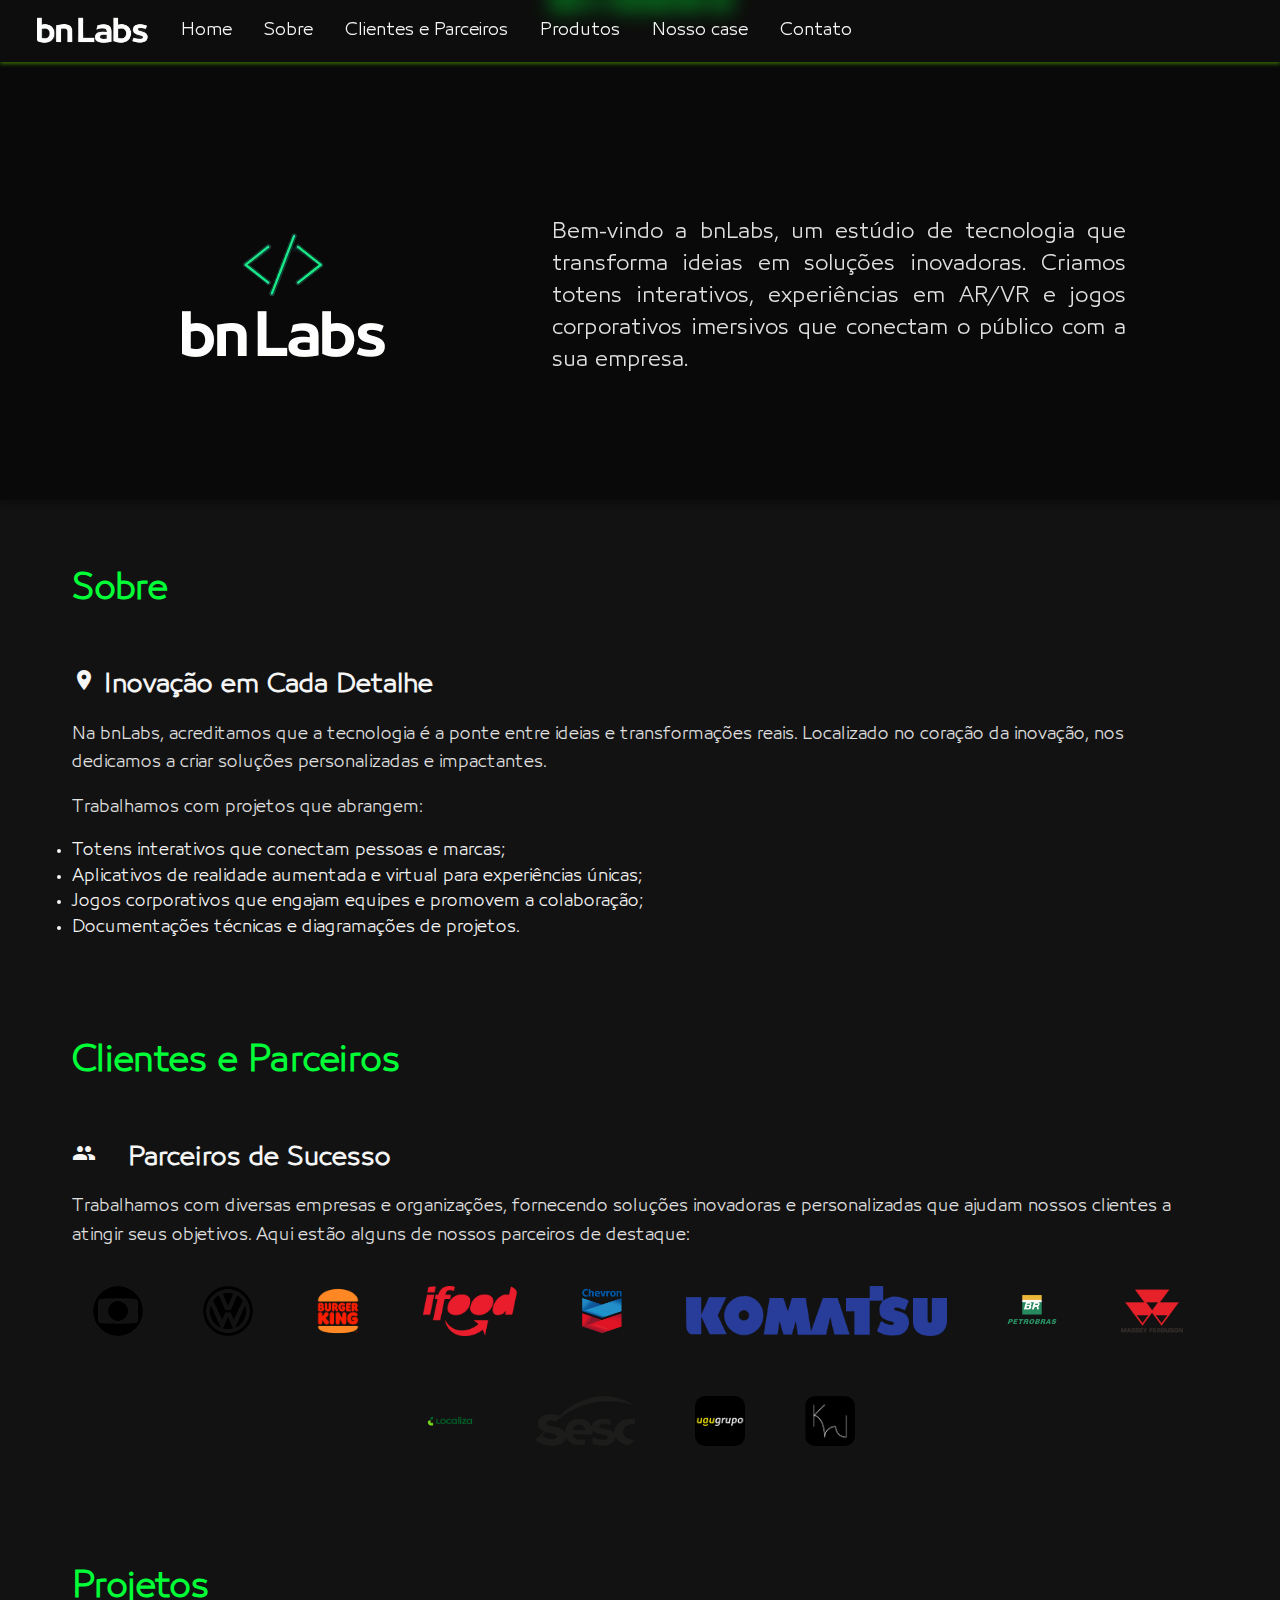
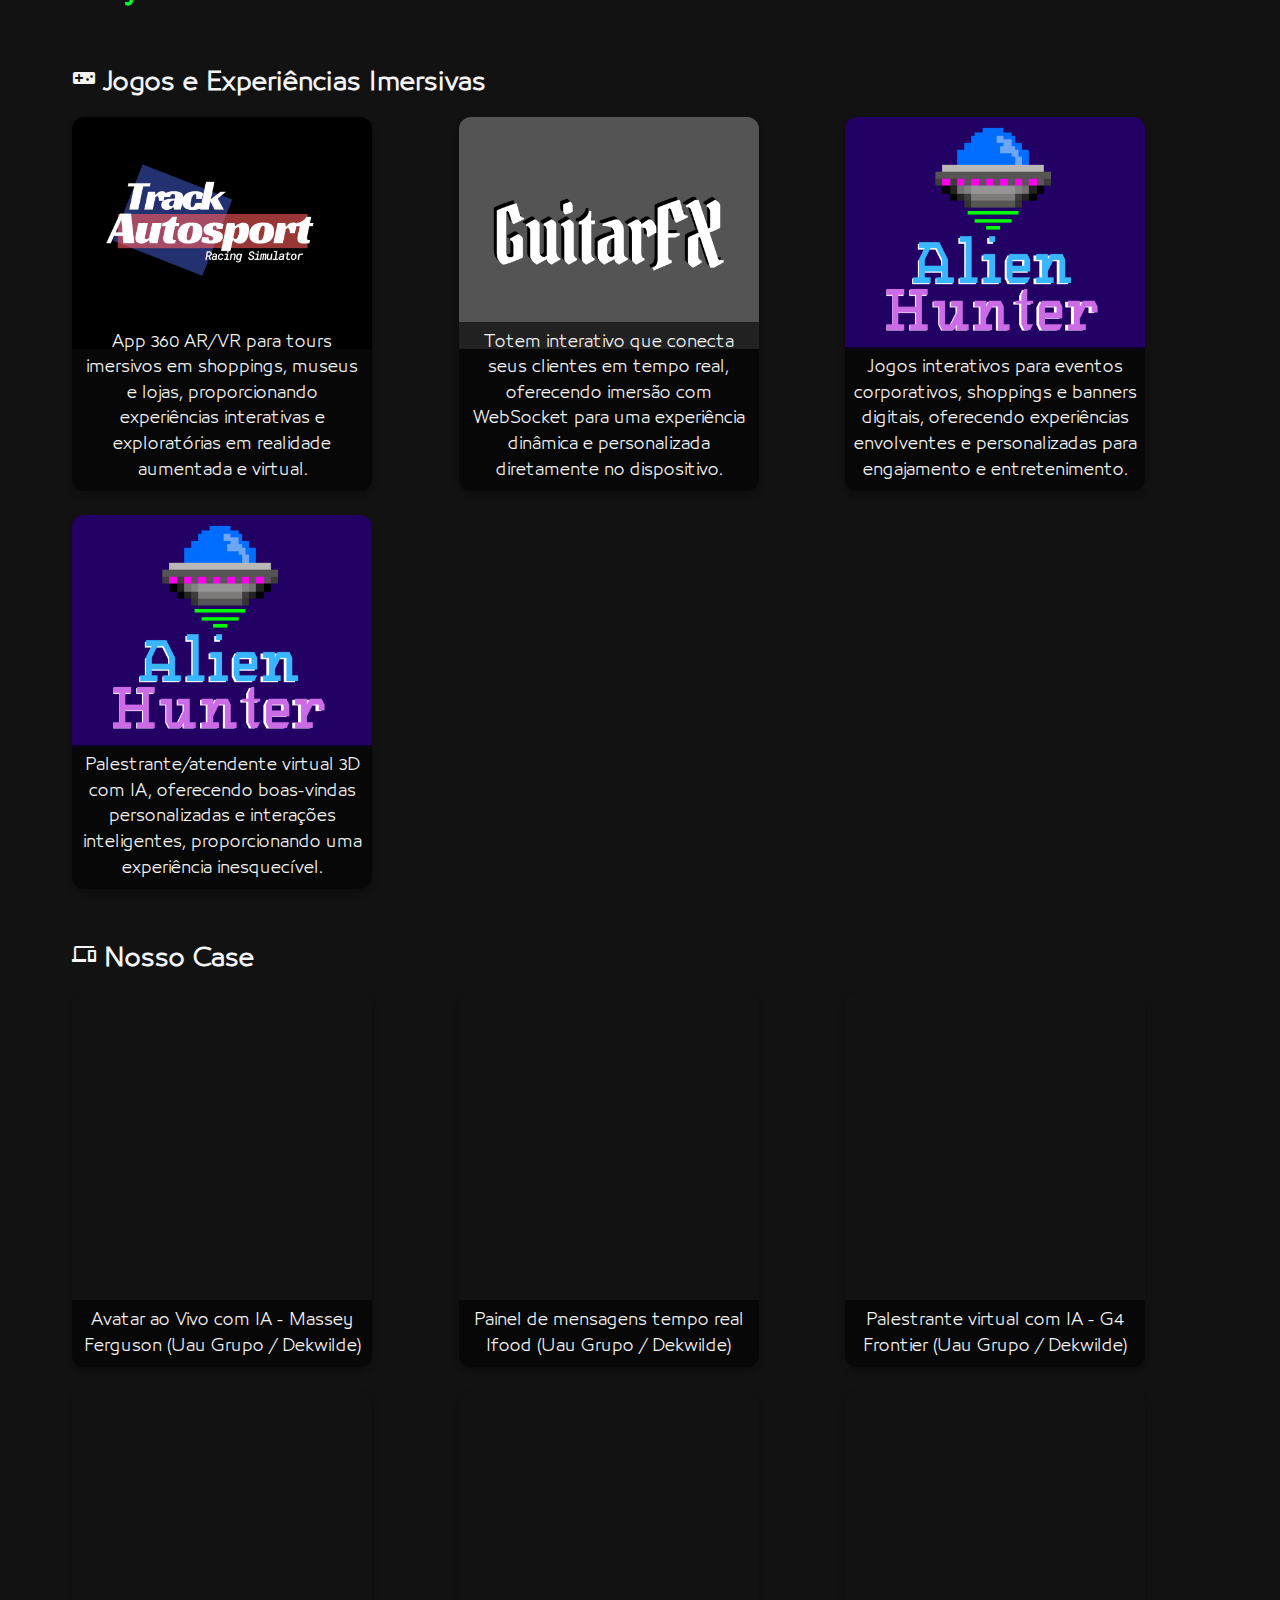
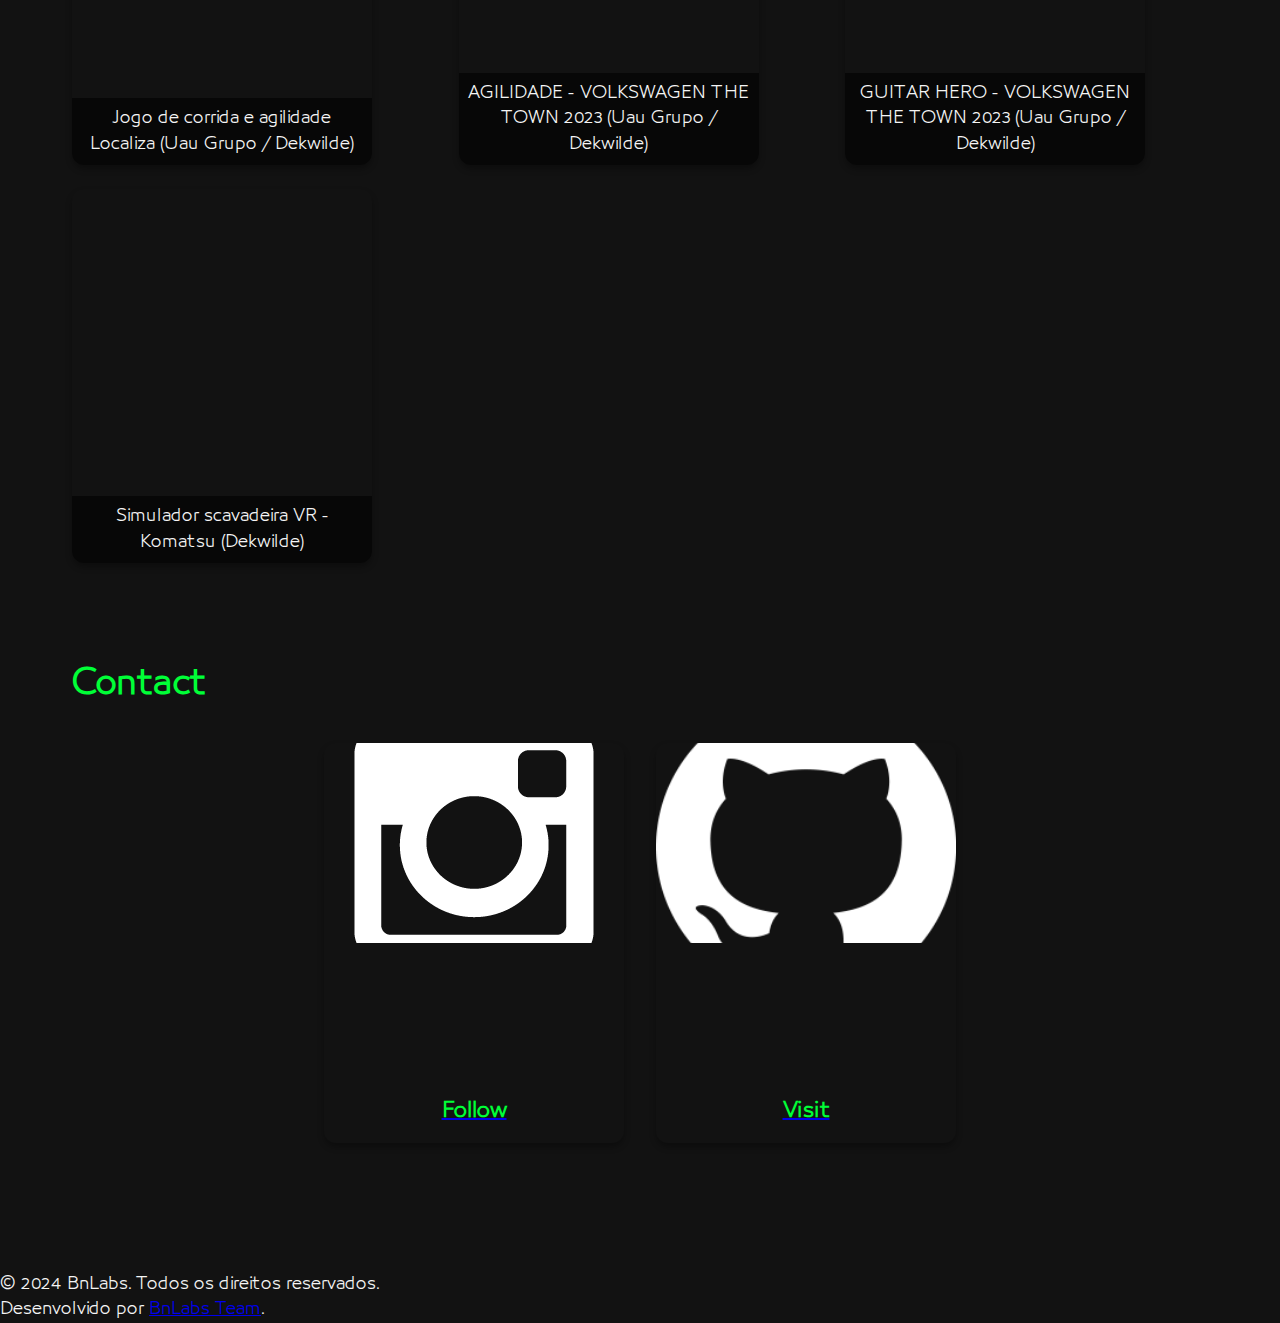
<file: index.html>
<!DOCTYPE html>
<html lang="pt-BR">
  <head>
    <meta charset="utf-8" />
    <meta name="description" content="BnLabs - Inovação e tecnologia em soluções imersivas como totens interativos, realidade aumentada, e jogos corporativos.">
<meta name="keywords" content="Inovação, Tecnologia, AR, VR, Totens, Jogos, Aplicativos">
<meta name="author" content="BnLabs">

    <link rel="icon" type="image/png" href="images/logo2.png">
    <title>Red Target Lab</title>
    <link
      rel="stylesheet"
      type="text/css"
      media="screen"
      href="css/style.css"
    />
    <link rel="preconnect" href="https://fonts.googleapis.com">
    <link rel="preconnect" href="https://fonts.gstatic.com" crossorigin>
    <link href="https://fonts.googleapis.com/css2?family=Open+Sans:ital,wght@0,300..800;1,300..800&display=swap" rel="stylesheet">
    <link href="https://fonts.googleapis.com/icon?family=Material+Icons" rel="stylesheet">

  </head>
  
  <body>
    <div class="info">
      <div class="nav-bar">
        <img src="images/logo2.png" alt="Logo ou Banner">
        <ul>
          <li><a href="#home">Home</a></li>
          <li><a href="#about">Sobre</a></li>
          <li><a href="#clients">Clientes e Parceiros</a></li>
          <li><a href="#projects">Produtos</a></li>
          <li><a href="#case">Nosso case</a></li>
          <li><a href="#contact">Contato</a></li>
        </ul>
      </div>
    </div>
    <div class="bone">
      <header>
        <div id="home" class="socialclub-register-area">
          <div>
            <h1>BnLabs</h1>
            <div class="register">
              <div class="article-cont">
                <div id="article-head">
                  <img src="images/logo.png">
                    <p class="title-inicio">
                      Bem-vindo a bnLabs, um estúdio de tecnologia que transforma ideias em soluções inovadoras. Criamos totens interativos, experiências em AR/VR e jogos corporativos imersivos que conectam o público com a sua empresa. 
                    </p>
                </div>
              </div>
            </div>
          </div>
        </div>
      </header>
      <article>
        <div class="article-body">
          <div class="article-cont">
            <h1 id="about">Sobre</h1>
            <h3 class="synopsis">
              <i class="material-icons">location_on</i> Inovação em Cada Detalhe
            </h3>
            <a>
              <p>
                Na bnLabs, acreditamos que a tecnologia é a ponte entre ideias e transformações reais. Localizado no coração da inovação, nos dedicamos a criar soluções personalizadas e impactantes.
              </p>
              <p>
                Trabalhamos com projetos que abrangem:
              </p>
              <ul>
                <li>Totens interativos que conectam pessoas e marcas;</li>
                <li>Aplicativos de realidade aumentada e virtual para experiências únicas;</li>
                <li>Jogos corporativos que engajam equipes e promovem a colaboração;</li>
                <li>Documentações técnicas e diagramações de projetos.</li>
              </ul>
            </a>
          </div>
        </div>

        <div class="article-body">
          <div class="article-cont">
            <h1 id="clients">Clientes e Parceiros</h1>
            <h3 class="synopsis">
              <i class="material-icons">groups</i> Parceiros de Sucesso
            </h3>
            <a>
              <p>
                Trabalhamos com diversas empresas e organizações, fornecendo soluções inovadoras e personalizadas que ajudam nossos clientes a atingir seus objetivos. Aqui estão alguns de nossos parceiros de destaque:
              </p>
            </a>
            <div class="client-logos">
              <img class="client-logo" src="images/clientes/01.png" >
              <img class="client-logo" src="images/clientes/02.png" >
              <img class="client-logo" src="images/clientes/03.png" >
              <img class="client-logo" src="images/clientes/04.png" >
              <img class="client-logo" src="images/clientes/05.png" >
              <img class="client-logo" src="images/clientes/06.png" >
              <img class="client-logo" src="images/clientes/07.png" >
              <img class="client-logo" src="images/clientes/08.png" >
              <img class="client-logo" src="images/clientes/09.png" >
              <img class="client-logo" src="images/clientes/10.png" >
              <img class="client-logo" src="images/clientes/11.png" >
              <img class="client-logo" src="images/clientes/12.png" >
            </div>
          </div>
        </div>

        <div class="article-body">
          <div class="article-cont">
            <h1 id="projects">Projetos</h1>
            <h3 class="synopsis">
              <i class="material-icons">videogame_asset</i> Jogos e Experiências Imersivas
            </h3>
            <div class="gallery-bar">

              <div class="gallery">
                <a target="_blank" href="pages/guitarFX/index.html">
                  <img
                    src="images/Track Autosport.png"
                    alt="screen03"
                    width="560"
                    height="315"
                  />
                </a>
                <div class="desc">
                  <a>
                    App 360 AR/VR para tours imersivos em shoppings, museus e lojas, proporcionando experiências interativas e exploratórias em realidade aumentada e virtual.
                  </a>
                </div>
              </div>

              <div class="gallery">
                <a
                  href="pages/guitarFX/index.html"
                  class="link"
                >
                  <img
                    src="images/GuitarFX.png"
                    alt="screen02"
                    width="560"
                    height="315"
                  />
                </a>
                <div class="desc">
                  <a>
                  Totem interativo que conecta seus clientes em tempo real, oferecendo imersão com WebSocket para uma experiência dinâmica e personalizada diretamente no dispositivo.
                  </a>
                </div>
              </div>

              <div class="gallery">
                <a
                  href="pages/alienHunter/index.html"
                  class="link"
                >
                  <img
                    src="images/Alien Hunter.png"
                    alt="screen01"
                    width="860"
                    height="615"
                  />
                </a>
                <div class="desc">
                  <a>
                    Jogos interativos para eventos corporativos, shoppings e banners digitais, oferecendo experiências envolventes e personalizadas para engajamento e entretenimento.
                  </a>
                </div>
              </div>

              <div class="gallery">
                <a
                  href="pages/alienHunter/index.html"
                  class="link"
                >
                  <img
                    src="images/Alien Hunter.png"
                    alt="screen01"
                    width="860"
                    height="615"
                  />
                </a>
                <div class="desc">
                  <a>
                    Palestrante/atendente virtual 3D com IA, oferecendo boas-vindas personalizadas e interações inteligentes, proporcionando uma experiência inesquecível.
                  </a>
                </div>
              </div>

            </div>
            <h3 class="synopsis">
              <i id="case" class="material-icons">devices</i> Nosso Case
            </h3>
            <div class="gallery-bar">
              <div class="gallery">
                <a
                  href="https://yeahfood.herokuapp.com"
                  class="link"
                >
                <iframe width="300" height="300" src="https://www.youtube.com/embed/PnYvOnzsjPA?si=USAgqnXCAQyD5TSN" title="YouTube video player" frameborder="0" allow="accelerometer; autoplay; clipboard-write; encrypted-media; gyroscope; picture-in-picture; web-share" referrerpolicy="strict-origin-when-cross-origin" allowfullscreen></iframe>
                </a>
                <div class="desc">
                  <a>
                    Avatar ao Vivo com IA - Massey Ferguson (Uau Grupo / Dekwilde)
                  </a>
                </div>
              </div>
              <div class="gallery">
                <a href="pages/pikSix/index.html" class="link">
                  <iframe width="300" height="300" src="https://www.youtube.com/embed/aA1v2d5odes?si=Ad9IIu-uYQ5KUVX1" title="YouTube video player" frameborder="0" allow="accelerometer; autoplay; clipboard-write; encrypted-media; gyroscope; picture-in-picture; web-share" referrerpolicy="strict-origin-when-cross-origin" allowfullscreen></iframe>
                </a>
                <div class="desc">
                  <a>
                    Painel de mensagens tempo real Ifood (Uau Grupo / Dekwilde)
                  </a>
                </div>
              </div>
              <div class="gallery">
                <a
                  href="https://github.com/Brenin1991/getConn"
                  class="link"
                >
                <iframe width="300" height="300" src="https://www.youtube.com/embed/K0nLaN8YfvA?si=_Vqenxc96tUw8heF" title="YouTube video player" frameborder="0" allow="accelerometer; autoplay; clipboard-write; encrypted-media; gyroscope; picture-in-picture; web-share" referrerpolicy="strict-origin-when-cross-origin" allowfullscreen></iframe>
                </a>
                <div class="desc">
                  <a>
                    Palestrante virtual com IA - G4 Frontier (Uau Grupo / Dekwilde)
                  </a>
                </div>
              </div>

              <div class="gallery">
                <a
                  href="https://github.com/Brenin1991/getConn"
                  class="link"
                >
                <iframe width="300" height="300" src="https://www.youtube.com/embed/e83bXD8lKx0?si=DEiMA-9OIyN8-_Dx" title="YouTube video player" frameborder="0" allow="accelerometer; autoplay; clipboard-write; encrypted-media; gyroscope; picture-in-picture; web-share" referrerpolicy="strict-origin-when-cross-origin" allowfullscreen></iframe>
                </a>
                <div class="desc">
                  <a>
                    Jogo de corrida e agilidade Localiza (Uau Grupo / Dekwilde)
                  </a>
                </div>
              </div>
              <div class="gallery">
                <a
                  href="https://github.com/Brenin1991/getConn"
                  class="link"
                >
                <iframe width="300" height="300" src="https://www.youtube.com/embed/aMl3wtSCovo?si=D217myJa_edchheo" title="YouTube video player" frameborder="0" allow="accelerometer; autoplay; clipboard-write; encrypted-media; gyroscope; picture-in-picture; web-share" referrerpolicy="strict-origin-when-cross-origin" allowfullscreen></iframe>
                </a>
                <div class="desc">
                  <a>
                    AGILIDADE - VOLKSWAGEN THE TOWN 2023 (Uau Grupo / Dekwilde)
                  </a>
                </div>
              </div>
              <div class="gallery">
                <a
                  href="https://github.com/Brenin1991/getConn"
                  class="link"
                >
                <iframe width="300" height="300" src="https://www.youtube.com/embed/dr1f79EN3Rk?si=hHvXXBXoPBNWw_mm" title="YouTube video player" frameborder="0" allow="accelerometer; autoplay; clipboard-write; encrypted-media; gyroscope; picture-in-picture; web-share" referrerpolicy="strict-origin-when-cross-origin" allowfullscreen></iframe>
                </a>
                <div class="desc">
                  <a>
                    GUITAR HERO - VOLKSWAGEN THE TOWN 2023 (Uau Grupo / Dekwilde)
                  </a>
                </div>
              </div>

              <div class="gallery">
                <a
                  href="https://github.com/Brenin1991/getConn"
                  class="link"
                >
                <iframe width="300" height="300" src="https://www.youtube.com/embed/dr1f79EN3Rk?si=hHvXXBXoPBNWw_mm" title="YouTube video player" frameborder="0" allow="accelerometer; autoplay; clipboard-write; encrypted-media; gyroscope; picture-in-picture; web-share" referrerpolicy="strict-origin-when-cross-origin" allowfullscreen></iframe>
                </a>
                <div class="desc">
                  <a>
                    Simulador scavadeira VR - Komatsu (Dekwilde)
                  </a>
                </div>
              </div>

            </div>
          </div>
        </div>
        <div class="article-body">
          <div class="article-cont">
            <h1 id="contact">Contact</h1>
            <div class="card-bar">
              <div class="card">
                <div class="social-card">
                  <img src="images/instagram.png" class="social-img" />
                </div>
                <a
                  href="https://www.instagram.com/hardrock.studio/"
                  target="_blanck"
                  class="link"
                >
                  <div class="buy">
                    <h4>Follow</h4>
                  </div>
                </a>
              </div>
              <div class="card">
                <div class="social-card">
                  <img src="images/github.jpg" class="social-img" />
                </div>
                <a
                  href="https://github.com/Brenin1991"
                  target="_blanck"
                  class="link"
                >
                  <div class="buy">
                    <h4>Visit</h4>
                  </div>
                </a>
              </div>
            </div>
          </div>
        </div>
        <div class="article-cont">
          <div class="foot">
            <h2 id="ano2"></h2>
          </div>
        </div>
      </article>
    </div>
    <footer>
      <p>&copy; 2024 BnLabs. Todos os direitos reservados.</p>
      <p>Desenvolvido por <a href="https://github.com/Brenin1991" target="_blank">BnLabs Team</a>.</p>
    </footer>
    
    <script type="text/javascript" src="script.js"></script>
  </body>
</html>
</file>
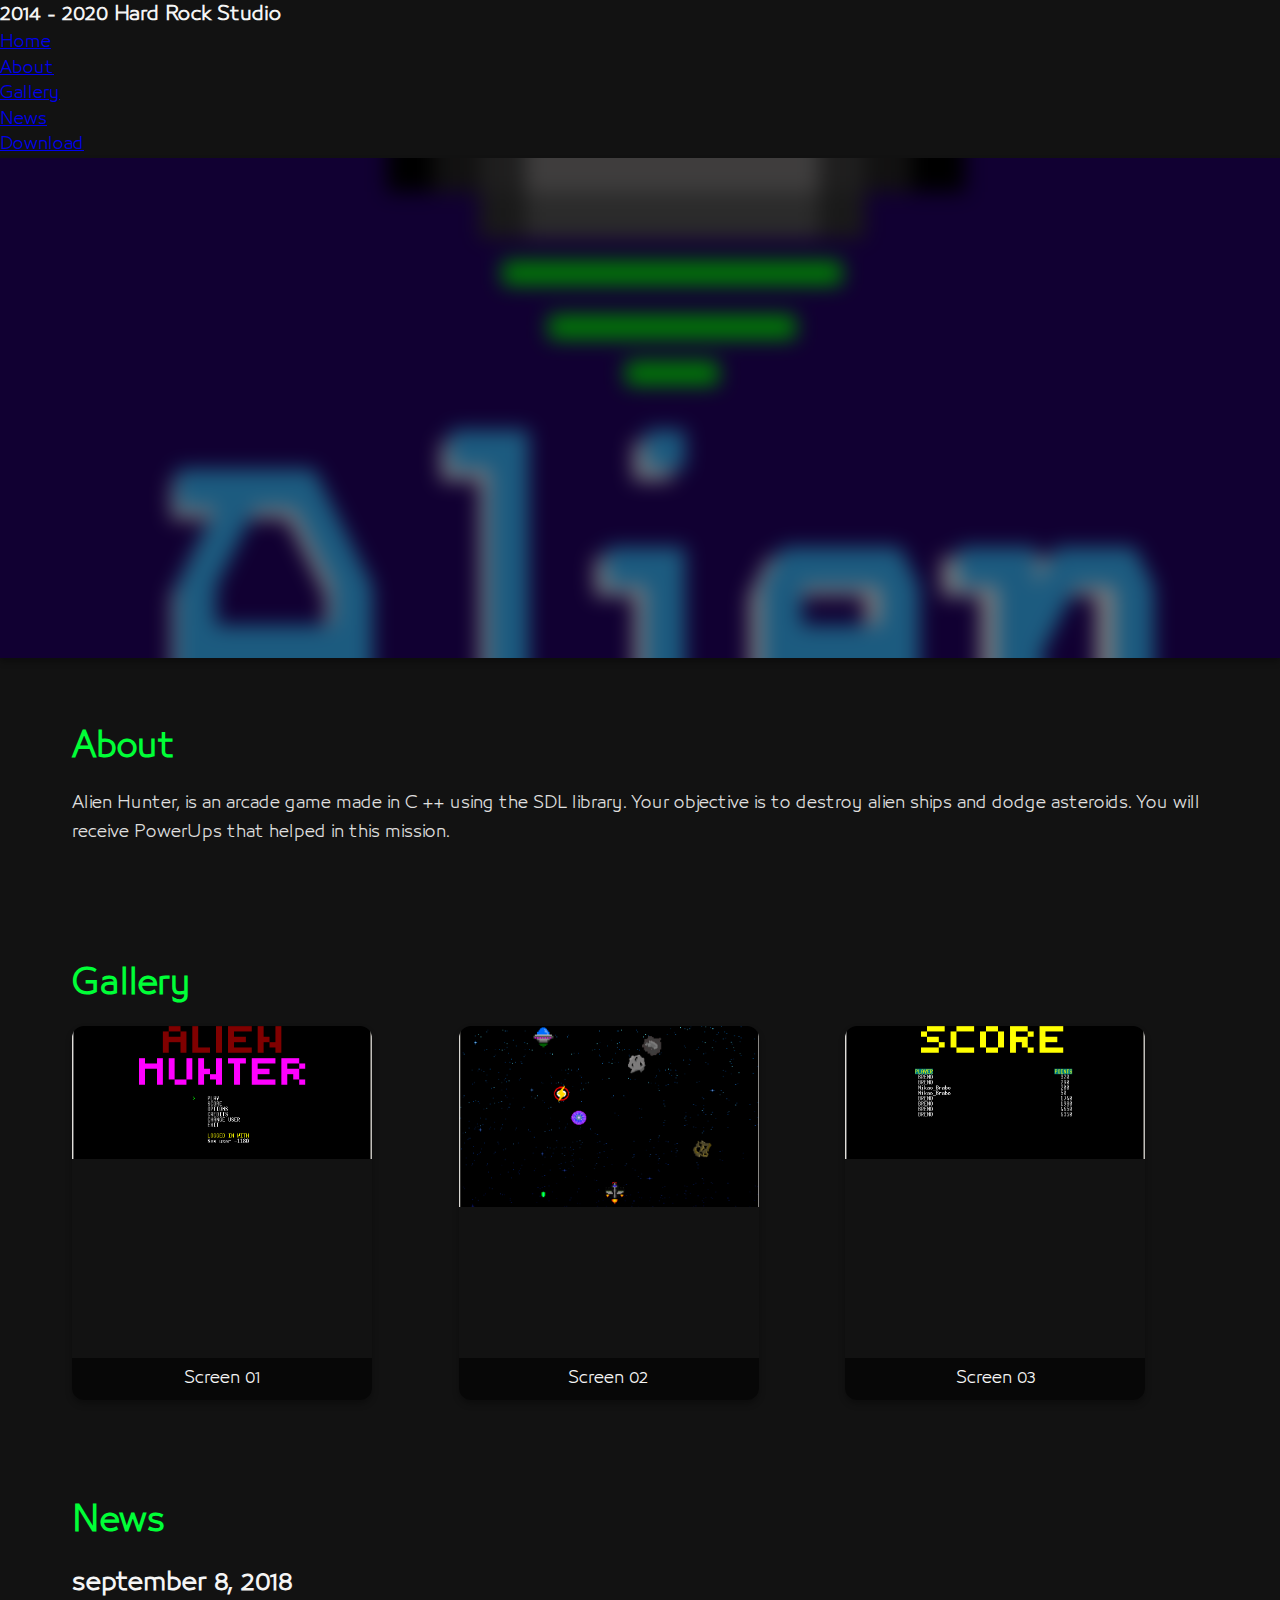
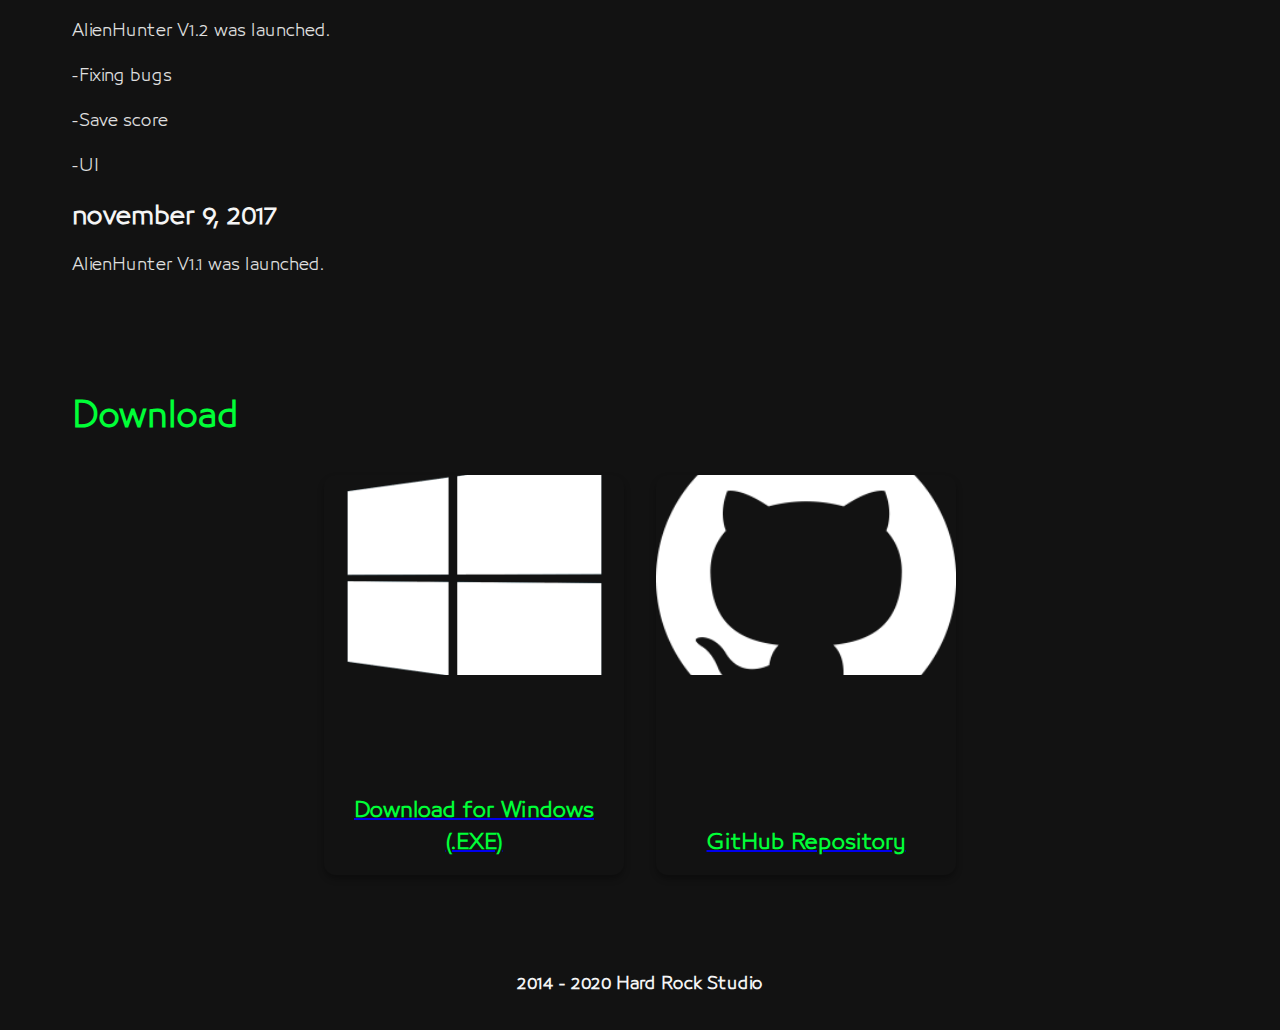
<file: pages/alienHunter/index.html>
<!DOCTYPE html>
<html>
  <head>
    <meta charset="utf-8" />
    <link rel="icon" type="image/png" href="../../images/logo.png">
    <title>Alien Hunter</title>
    <link
      rel="stylesheet"
      type="text/css"
      media="screen"
      href="../../css/style.css"
    />
    <link
      href="https://fonts.googleapis.com/css?family=Teko"
      rel="stylesheet"
    />

  </head>
  <body background="">
    <div class="info">
      <h3>2014 - 2020 Hard Rock Studio</h3>
    </div>
    <div class="bone">
      <header>
        

        <div div="nav-bar">
          <ul>
            <li><a href="../../index.html">Home</a></li>
            <li><a href="#about">About</a></li>
            <li><a href="#gallery">Gallery</a></li>
            <li><a href="#news">News</a></li>
            <li><a href="#download">Download</a></li>
          </ul>
        </div>
        <div class="socialclub-register-area">
          <div>
            <h2 id="about">Alien Hunter (2017)</h2>
            <div class="register">
              <div class="article-cont">
                <a>
                  
                     
                  
                  <p>
                    The aliens are invading Earth. What will you do? Destroy the alien invasion.

                  </p>
                </a>
              </div>
            </div>
          </div>
          <img class="main_banner" src="../../images/Alien Hunter.png">
          
        </div>
      </header>
      <article>
        <div class="article-body">
          <div class="article-cont">
            <h1 id="about">About</h1>
            <a>
              <p>Alien Hunter, is an arcade game made in C ++ using the SDL library. Your objective is to destroy alien ships and dodge asteroids. You will receive PowerUps that helped in this mission.</p>
            </a>
          </div>
        </div>
        <div class="article-body">
          <div class="article-cont">
            <h1 id="gallery">Gallery</h1>
            <div class="gallery-bar">
              <div class="gallery">
                <a target="_blank" href="images/screen1.png">
                  <img
                    src="images/screen1.png"
                    alt="screen01"
                    width="860"
                    height="615"
                  />
                </a>
                <div class="desc">
                  <a>Screen 01</a>
                </div>
              </div>
              <div class="gallery">
                <a target="_blank" href="images/screen3.png">
                  <img
                    src="images/screen3.png"
                    alt="screen04"
                    width="560"
                    height="315"
                  />
                </a>
                <div class="desc">
                  <a>Screen 02</a>
                </div>
              </div>
              <div class="gallery">
                <a target="_blank" href="images/screen2.png">
                  <img
                    src="images/screen2.png"
                    alt="screen02"
                    width="560"
                    height="315"
                  />
                </a>
                <div class="desc">
                  <a>Screen 03</a>
                </div>
              </div>
            </div>
          </div>
        </div>

        <div class="article-body">
          <div class="article-cont">
            <h1 id="news">News</h1>
            <h3>september 8, 2018</h3>
            <a>
              <p>AlienHunter V1.2 was launched.</p>
              <p>-Fixing bugs</p>
              <p>-Save score</p>
              <p>-UI</p>
            </a>
            <h3>november 9, 2017</h3>
            <a>
              <p>AlienHunter V1.1 was launched.</p>
            </a>
          </div>
        </div>
        <div class="article-body">
          <div class="article-cont">
            <h1 id="download">Download</h1>
            <div class="card-bar">
              <div class="card">
                <div class="social-card">
                  <img src="../../images/Windows.png" class="social-img" />
                </div>
                <a
                  href="https://www.mediafire.com/file/fnw3cuywv7ftua0/AlienHunter.ziap/file"
                  target="_blanck"
                  class="link"
                >
                  <div class="buy">
                    <h4>Download for Windows (.EXE)</h4>
                  </div>
                </a>
              </div>

              <div class="card">
                <div class="social-card">
                  <img src="../../images/github.jpg" class="social-img" />
                </div>
                <a
                  href="https://github.com/Brenin1991/alienHunter"
                  target="_blanck"
                  class="link"
                >
                  <div class="buy">
                    <h4>GitHub Repository</h4>
                  </div>
                </a>
              </div>
            </div>
          </div>
        </div>
        <div class="article-cont">
          <div class="foot">
            <h4>2014 - 2020 Hard Rock Studio</h4>
          </div>
        </div>
      </article>

      <footer></footer>
    </div>
  </body>
</html>
</file>
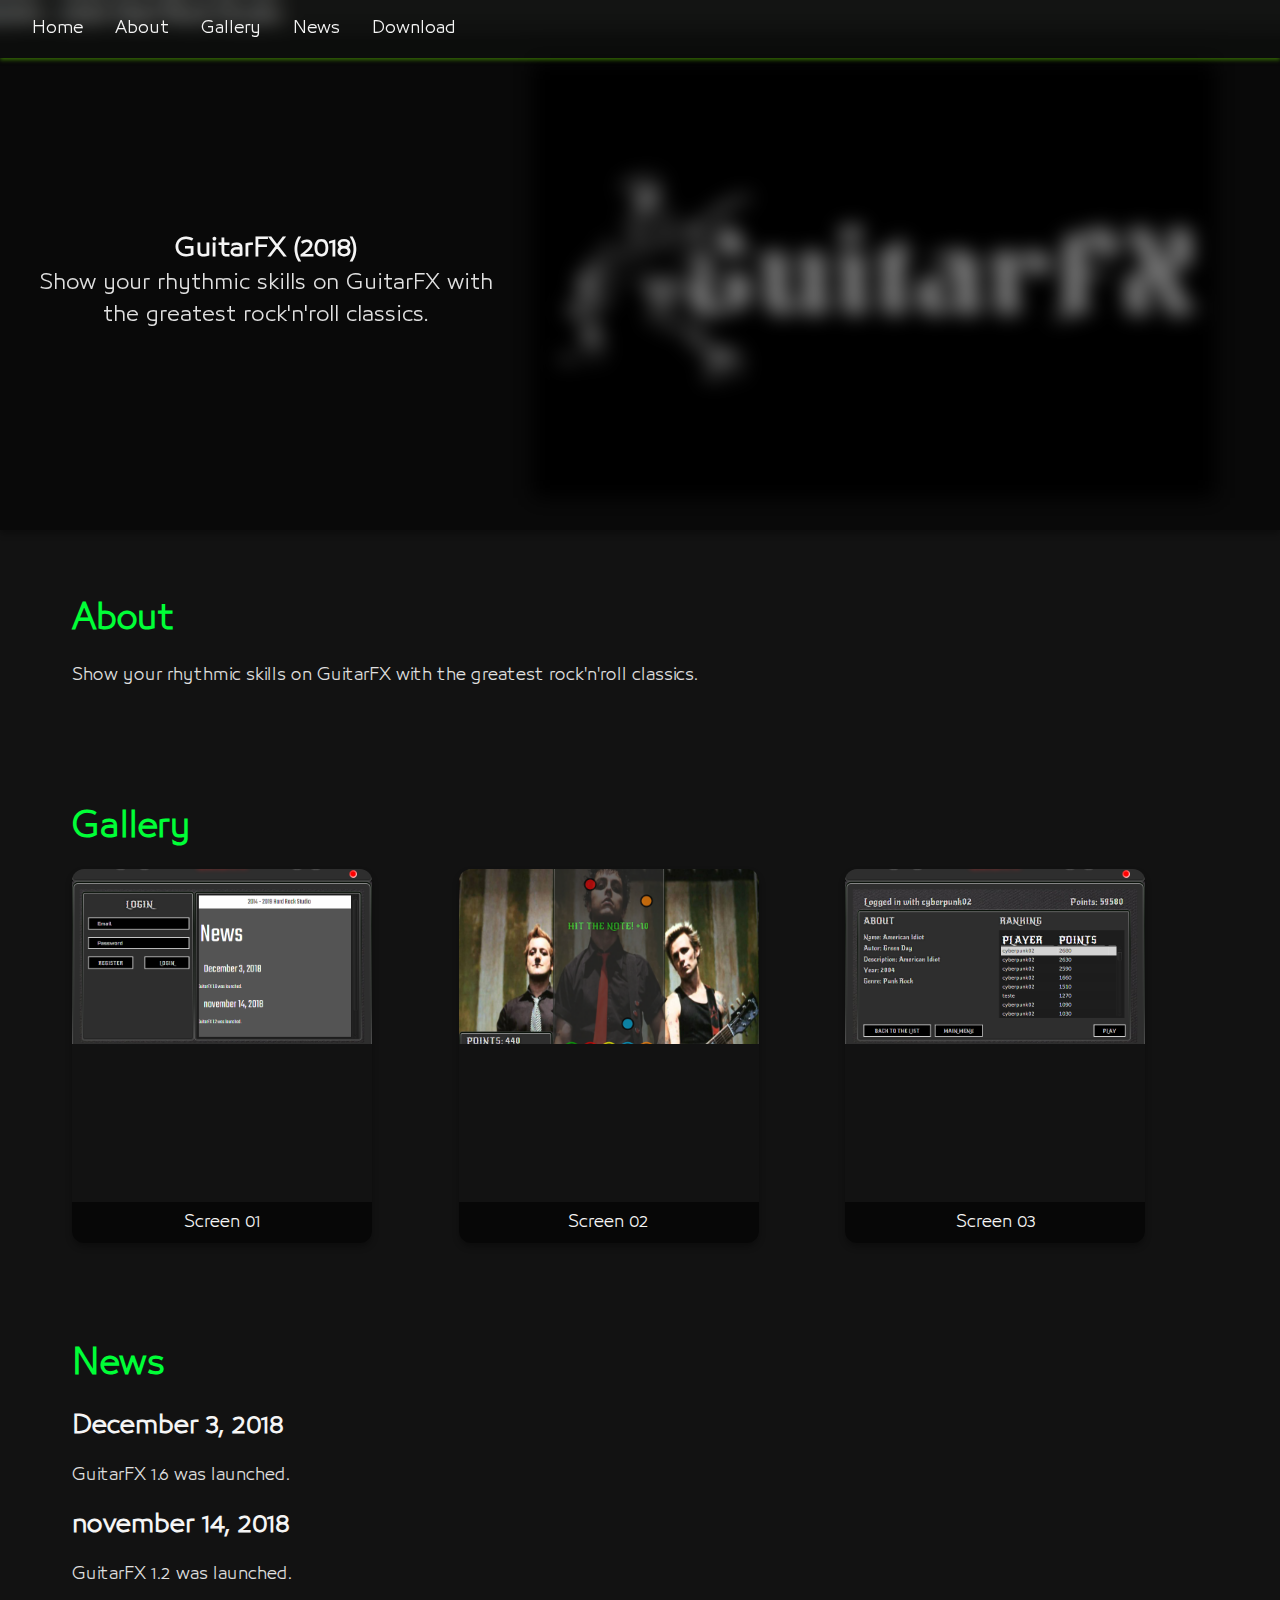
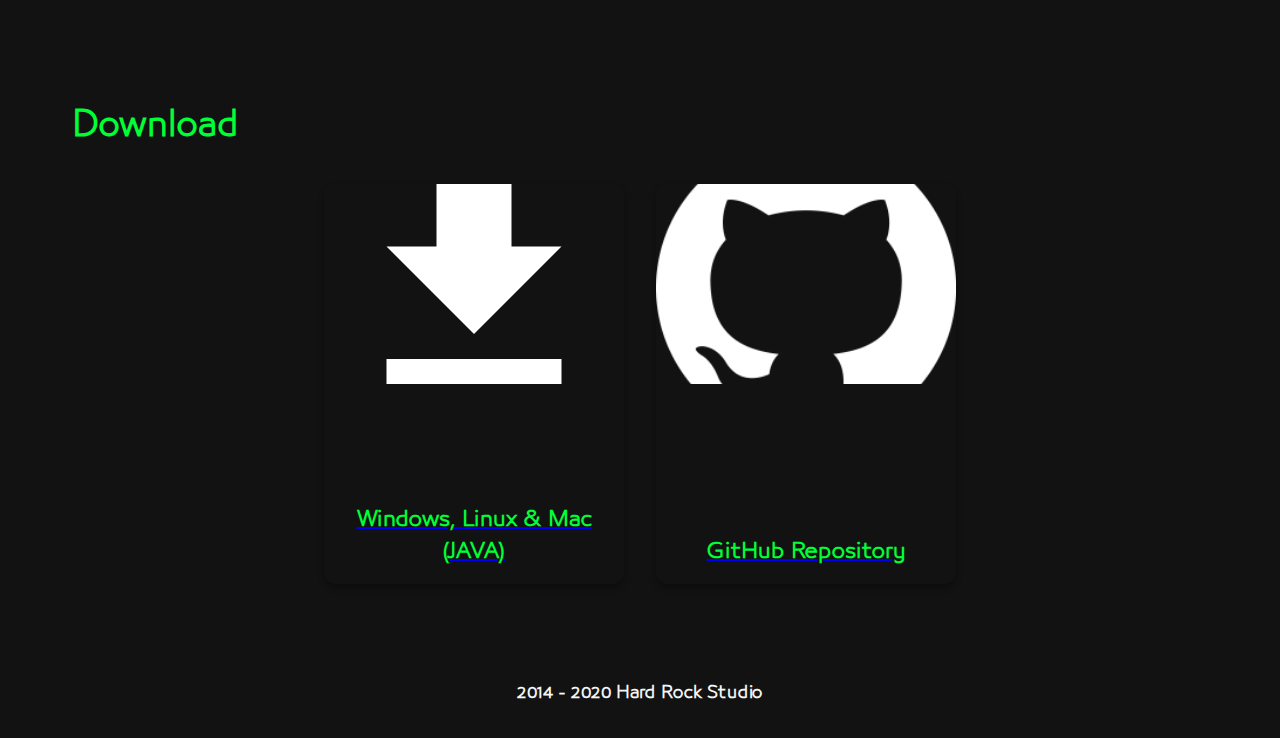
<file: pages/guitarFX/index.html>
<!DOCTYPE html>
<html>
  <head>
    <meta charset="utf-8" />
    <link rel="icon" type="image/png" href="../../images/logo.png">
    <title>GuitarFX</title>
    <link
      rel="stylesheet"
      type="text/css"
      media="screen"
      href="../../css/style.css"
    />
    <link
      href="https://fonts.googleapis.com/css?family=Teko"
      rel="stylesheet"
    />
  </head>
  <body>
    <div class="info">
        <h3>2014 - 2020 Hard Rock Studio</h3>
    </div>
    <div class="bone">
      <header>
        

        <div class="nav-bar">
          <ul>
            <li><a href="../../index.html">Home</a></li>
            <li><a href="#about">About</a></li>
            <li><a href="#gallery">Gallery</a></li>
            <li><a href="#news">News</a></li>
            <li><a href="#download">Download</a></li>
          </ul>
        </div>
        <div class="socialclub-register-area">
          <div>
            <h2 id="about">GuitarFX (2018)</h2>
            <div class="register">
              <div class="article-cont">
                <a>
                  <p>Show your rhythmic skills on GuitarFX with the greatest
                rock'n'roll classics.</p>
                </a>
              </div>
            </div>
          </div>
          <img class="socialclub-register-area" src="../../images/guitarfx_banner.png"/>
          
        </div>
      </header>
      <article>
      	<div class="article-body">
          <div class="article-cont">
            <h1 id="about">About</h1>
            <a>
              <p>Show your rhythmic skills on GuitarFX with the greatest
                rock'n'roll classics.</p>
            </a>
          </div>
        </div>
        <div class="article-body">
          <div class="article-cont">
            <h1 id="gallery">Gallery</h1>
            <div class="gallery-bar">
              <div class="gallery">
                <a target="_blank" href="images/screen1.png">
                  <img
                    src="images/screen1.png"
                    alt="screen01"
                    width="860"
                    height="615"
                  />
                </a>
                <div class="desc">
                  <a>Screen 01</a>
                </div>
              </div>
              <div class="gallery">
                <a target="_blank" href="images/screen3.png">
                  <img
                    src="images/screen3.png"
                    alt="screen04"
                    width="560"
                    height="315"
                  />
                </a>
                <div class="desc">
                  <a>Screen 02</a>
                </div>
              </div>
              <div class="gallery">
                <a target="_blank" href="images/screen2.png">
                  <img
                    src="images/screen2.png"
                    alt="screen02"
                    width="560"
                    height="315"
                  />
                </a>
                <div class="desc">
                  <a>Screen 03</a>
                </div>
              </div>
            </div>
          </div>
        </div>

        <div class="article-body">
          <div class="article-cont">
            <h1 id="news">News</h1>
            <h3>December 3, 2018</h3>
            <a>
              <p>GuitarFX 1.6 was launched.</p>
            </a>
            <h3>november 14, 2018</h3>
            <a>
              <p>GuitarFX 1.2 was launched.</p>
            </a>
          </div>
        </div>

        <div class="article-body">
          <div class="article-cont">
            <h1 id="download">Download</h1>
            <div class="card-bar">
              <div class="card">
                <div class="social-card">
                  <img src="../../images/download.svg" class="social-img" />
                </div>
                <a
                  href="https://drive.google.com/file/d/1spgxEjJIFlXpHykCOxBO51a2b6Bm2_R3/view"
                  target="_blanck"
                  class="link"
                >
                  <div class="buy">
                    <h4>Windows, Linux & Mac (JAVA)</h4>
                  </div>
                </a>
              </div>

              <div class="card">
                <div class="social-card">
                  <img src="../../images/github.jpg" class="social-img" />
                </div>
                <a
                  href="https://github.com/Brenin1991/guitarFX"
                  target="_blanck"
                  class="link"
                >
                  <div class="buy">
                    <h4>GitHub Repository</h4>
                  </div>
                </a>
              </div>
            </div>
          </div>
        </div>

        <div class="article-cont">
          <div class="foot">
            <h4>2014 - 2020 Hard Rock Studio</h4>
          </div>
        </div>
      </article>

      <footer></footer>
    </div>
  </body>
</html>
</file>
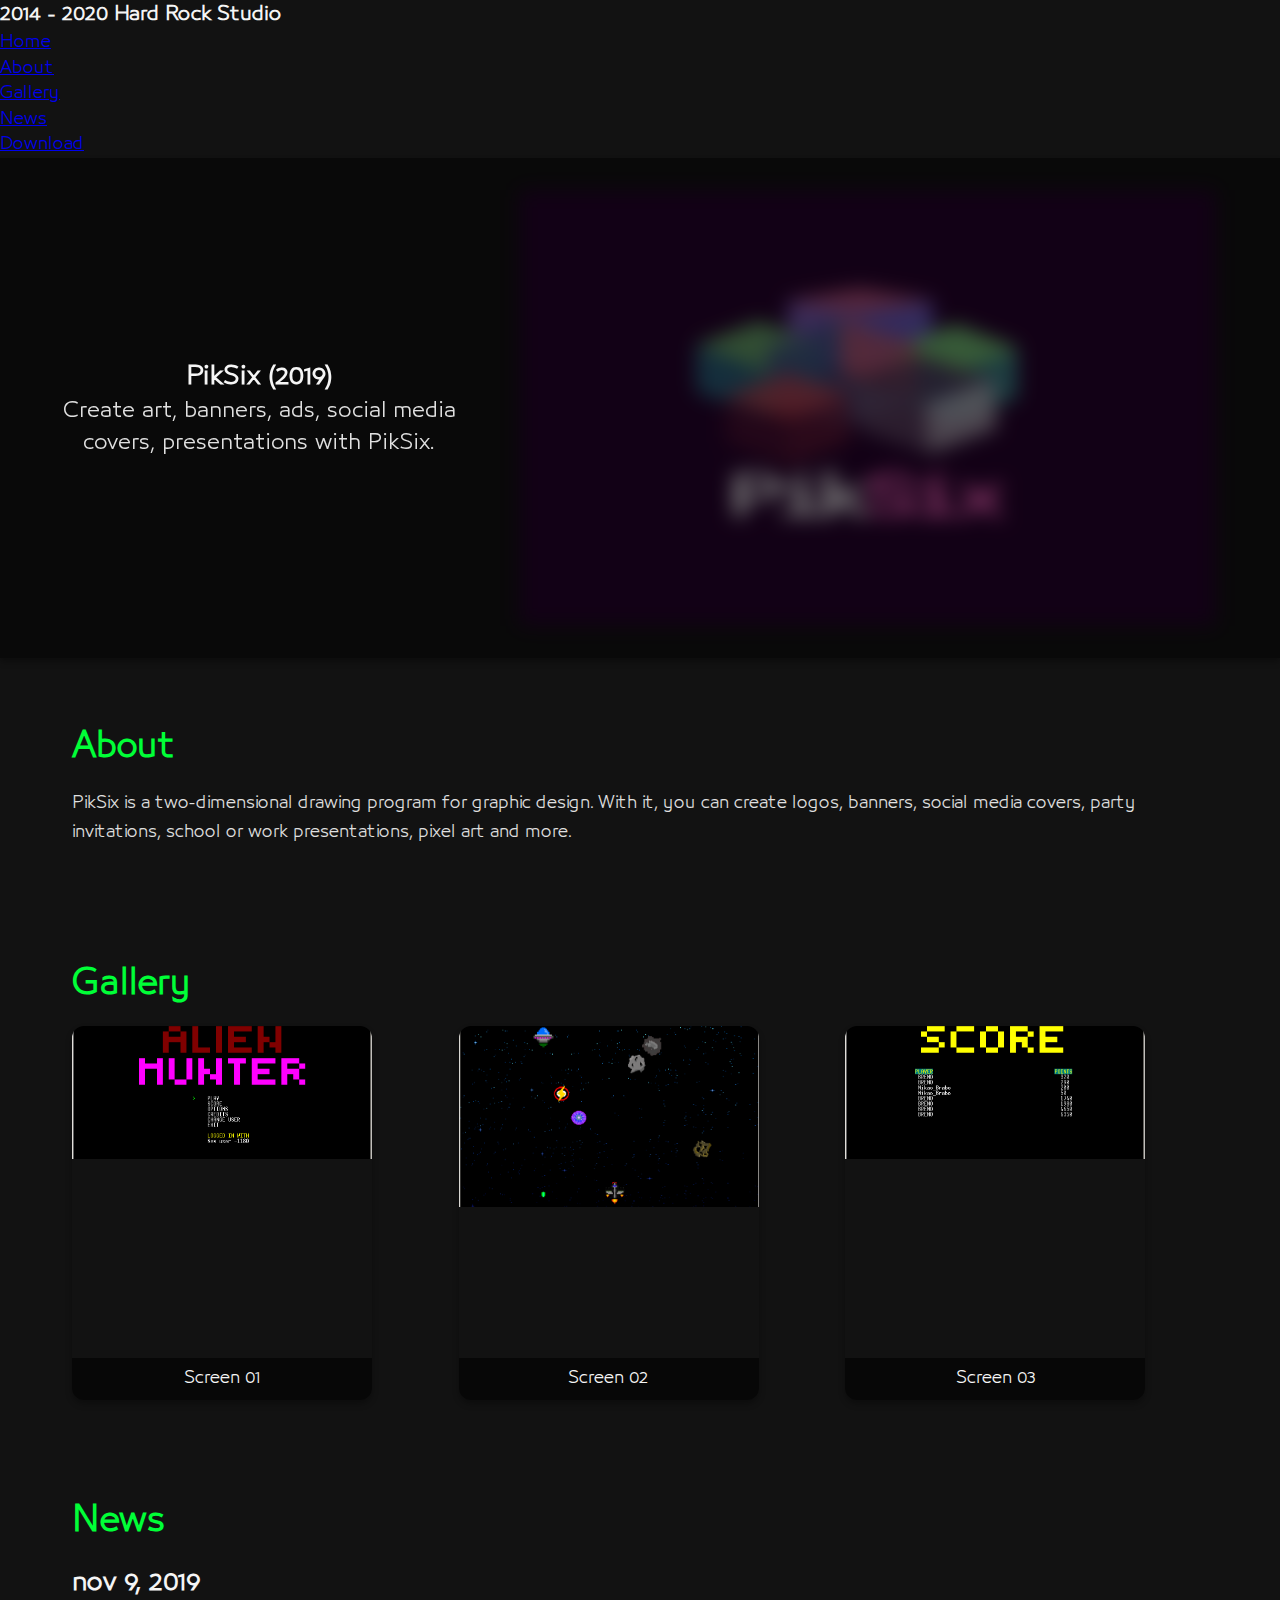
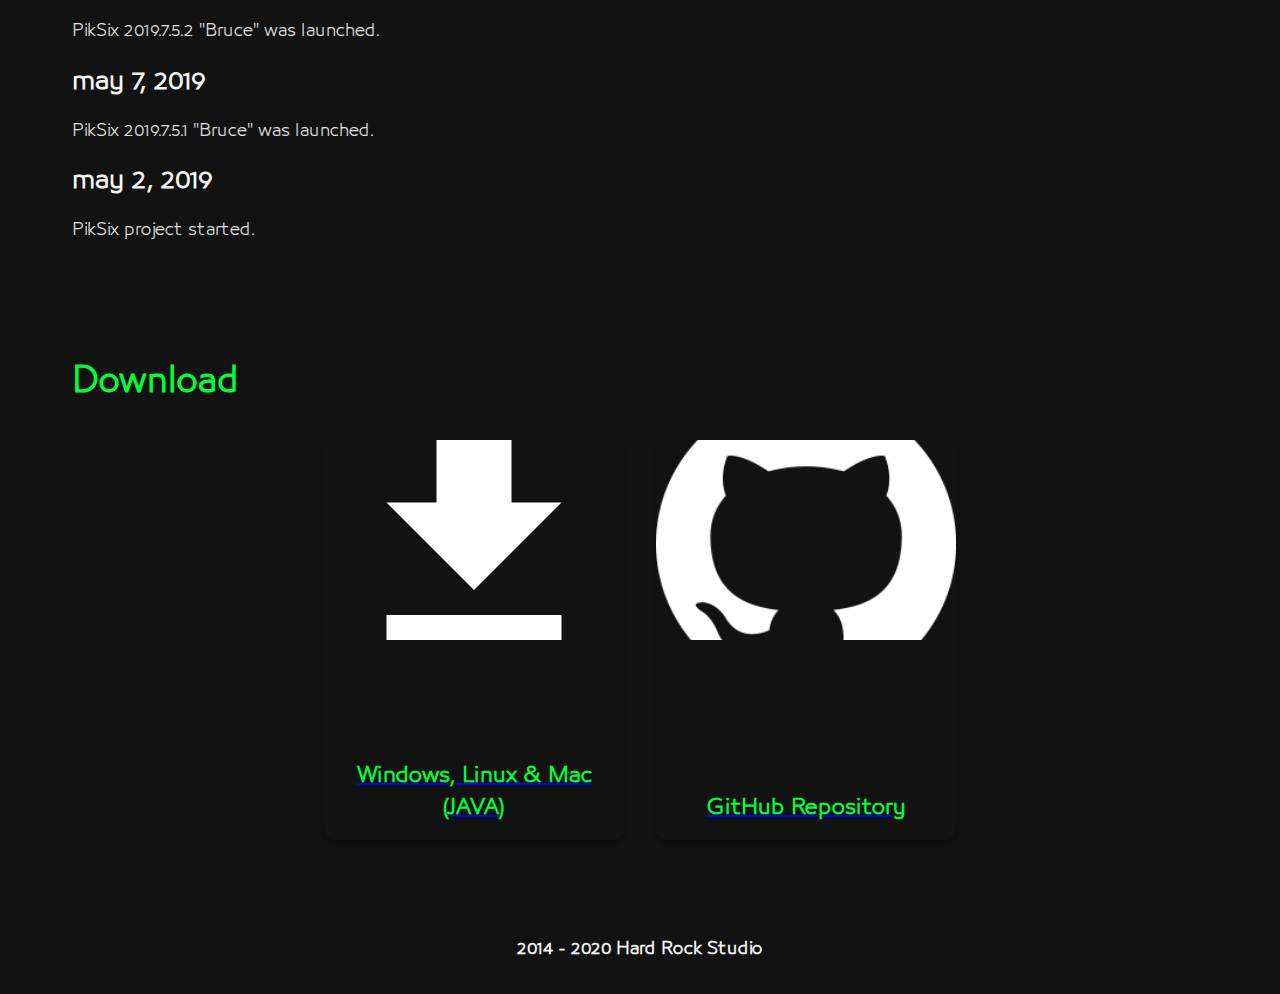
<file: pages/pikSix/index.html>
<!DOCTYPE html>
<html>
  <head>
    <meta charset="utf-8" />
    <link rel="icon" type="image/png" href="../../images/logo.png">
    <title>PikSix</title>
    <link
      rel="stylesheet"
      type="text/css"
      media="screen"
      href="../../css/style.css"
    />
    <link
      href="https://fonts.googleapis.com/css?family=Teko"
      rel="stylesheet"
    />
  </head>
  <body background="">
    <div class="info">
        <h3>2014 - 2020 Hard Rock Studio</h3>
    </div>
    <div class="bone">
      <header>
        <div div="nav-bar">
          <ul>
            <li><a href="../../index.html">Home</a></li>
            <li><a href="#about">About</a></li>
            <li><a href="#gallery">Gallery</a></li>
            <li><a href="#news">News</a></li>
            <li><a href="#download">Download</a></li>
          </ul>
        </div>
        <div class="socialclub-register-area ">
          <div>
            <h2 id="about">PikSix (2019)</h2>
            <div class="register">
              <div class="article-cont">
                <a>
                  <p>Create art, banners, ads, social media covers, presentations with PikSix.</p>
                </a>
              </div>
            </div>
          </div>
          <img class="socialclub-register-area" src="../../images/Piksix.png"/>
          
        </div>
      </header>
      <article>
        <div class="article-body">
          <div class="article-cont">
            <h1 id="about">About</h1>
            <a>
              <p>PikSix is ​​a two-dimensional drawing program for graphic design. With it, you can create logos, banners, social media covers, party invitations, school or work presentations, pixel art and more.</p>
            </a>
          </div>
        </div>
        <div class="article-body">
          <div class="article-cont">
            <h1 id="gallery">Gallery</h1>
            <div class="gallery-bar">
              <div class="gallery">
                <a target="_blank" href="images/screen1.png">
                  <img
                    src="images/screen1.png"
                    alt="screen01"
                    width="860"
                    height="615"
                  />
                </a>
                <div class="desc">
                  <a>Screen 01</a>
                </div>
              </div>
              <div class="gallery">
                <a target="_blank" href="images/screen3.png">
                  <img
                    src="images/screen3.png"
                    alt="screen04"
                    width="560"
                    height="315"
                  />
                </a>
                <div class="desc">
                  <a>Screen 02</a>
                </div>
              </div>
              <div class="gallery">
                <a target="_blank" href="images/screen2.png">
                  <img
                    src="images/screen2.png"
                    alt="screen02"
                    width="560"
                    height="315"
                  />
                </a>
                <div class="desc">
                  <a>Screen 03</a>
                </div>
              </div>
            </div>
          </div>
        </div>

        <div class="article-body">
          <div class="article-cont">
            <h1 id="news">News</h1>
            <h3>nov 9, 2019</h3>
            <a>
              <p>PikSix 2019.7.5.2 "Bruce" was launched.</p>
            </a>
            <h3>may 7, 2019</h3>
            <a>
              <p>PikSix 2019.7.5.1 "Bruce" was launched.</p>
            </a>
            <h3>may 2, 2019</h3>
            <a>
              <p>PikSix project started.</p>
            </a>
          </div>
        </div>
        <div class="article-body">
          <div class="article-cont">
            <h1 id="download">Download</h1>
            <div class="card-bar">
              <div class="card">
                <div class="social-card">
                  <img src="../../images/download.svg" class="social-img" />
                </div>
                <a
                  href="https://drive.google.com/file/d/1GksOqyXYs9jCBkEdb9kze0UZTjUuoLfz/view"
                  target="_blanck"
                  class="link"
                >
                  <div class="buy">
                    <h4>Windows, Linux & Mac (JAVA)</h4>
                  </div>
                </a>
              </div>

              <div class="card">
                <div class="social-card">
                  <img src="../../images/github.jpg" class="social-img" />
                </div>
                <a
                  href="https://github.com/Brenin1991/pikSix"
                  target="_blanck"
                  class="link"
                >
                  <div class="buy">
                    <h4>GitHub Repository</h4>
                  </div>
                </a>
              </div>
            </div>
          </div>
        </div>
        <div class="article-cont">
          <div class="foot">
            <h4>2014 - 2020 Hard Rock Studio</h4>
          </div>
        </div>
      </article>

      <footer></footer>
    </div>
  </body>
</html>
</file>
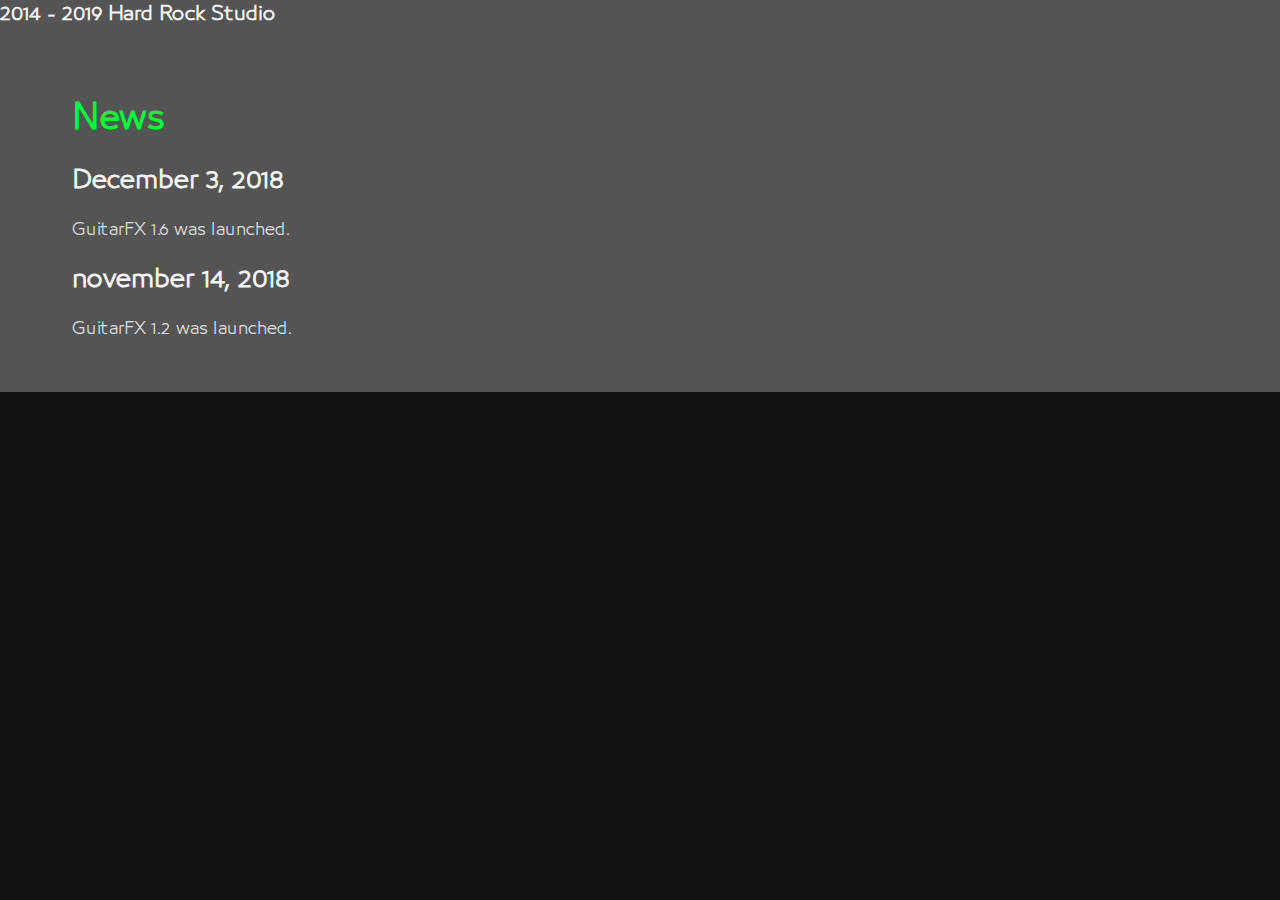
<file: pages/guitarFX/server news/index.html>
<!DOCTYPE html>
<html>
  <head>
    <meta charset="utf-8" />
    <title>GuitarFX</title>
    <link
      rel="stylesheet"
      type="text/css"
      media="screen"
      href="../../../css/style.css"
    />
    <link rel="stylesheet" type="text/css" media="screen" href="style.css" />
    <link
      href="https://fonts.googleapis.com/css?family=Teko"
      rel="stylesheet"
    />
  </head>
  <body background="">
    <div class="info info-header">
      <h3>2014 - 2019 Hard Rock Studio</h3>
    </div>
    <div class="bone">
        <div class="article-body">
          <div class="article-cont">
            <h1 id="news">News</h1>
            <h3>December 3, 2018</h3>
            <a>
              <p>GuitarFX 1.6 was launched.</p>
            </a>
            <h3>november 14, 2018</h3>
            <a>
              <p>GuitarFX 1.2 was launched.</p>
            </a>
          </div>
        </div>
    </div>
  </body>
</html>
</file>
<file: css/style.css>
/* CSS inspirado no design moderno da Apple */

/* Variáveis para temas consistentes */
@font-face {
  font-family: 'MinhaFonte'; /* Nome que você usará no CSS */
  src: url('../fonts/29lt-bukra.ttf') format('truetype'); /* Formato TrueType */
  font-weight: normal; /* Peso da fonte */
  font-style: normal; /* Estilo da fonte */
}

:root {
  --background-color: #121212;
  --text-color: #f5f5f5;
  --accent-color: #00ff37;
  --secondary-color: #e0e0e0;
  --card-bg: #1d1d1f00;
  --nav-bg: #161d1936;
  --border-color: #00000000;
}

/* Reseta estilos padrão */
* {
  margin: 0;
  padding: 0;
  box-sizing: border-box;
  font-family: "MinhaFonte", sans-serif;
}

html, body {
  font-family: var(--font-family);
  background-color: var(--background-color);
  color: var(--text-color);
  line-height: 1.6;
  scroll-behavior: smooth;
}

.nav-bar {
  position: fixed; /* Fixa a div em relação à janela do navegador */
  display: flex;
  justify-content: flex-start; /* Logo à esquerda e links à direita */
  align-items: center;
  background-color: var(--nav-bg); /* Cor de fundo da nav */
  padding: 1rem 2rem;
  top: 0;
  z-index: 1000;
  box-shadow: 0 2px 4px rgba(95, 197, 0, 0.5);
  width: 100%;
  backdrop-filter: blur(10px); /* Aplica o efeito de embaçamento no fundo */
}


.socialclub-register-area {
  position: relative; /* Necessário para posicionar o ::before */
  background-image: url('https://devsfullstack.com/wp-content/uploads/2024/07/O-que-e-codigo-de-Programacao-2-1024x576.png'); /* Caminho para a imagem */
  background-size: cover; /* Faz a imagem cobrir toda a área */
  background-position: center; /* Centraliza a imagem */
  background-repeat: no-repeat; /* Evita repetição da imagem */
  padding: 2rem; /* Adiciona espaçamento interno */
  color: var(--text-color); /* Garante contraste com o texto */
  box-shadow: 0 4px 6px rgba(0, 0, 0, 0.3); /* Sombra para destacar */
  width: 100%;
  height: 500px;
  display: flex; /* Para centralizar o conteúdo */
  justify-content: center;
  align-items: center;
  text-align: center;
  overflow: hidden; /* Garante que o ::before não ultrapasse os limites */
}


.socialclub-register-area::before {
  content: '';
  position: absolute;
  top: 0;
  left: 0;
  width: 100%;
  height: 100%;
  background-color: rgba(0, 0, 0, 0.5); /* Camada preta com 50% de transparência */
  z-index: 1; /* Fica abaixo do conteúdo mas acima da imagem de fundo */
  backdrop-filter: blur(10px); /* Aplica o efeito de embaçamento no fundo */
}

.socialclub-register-area > div {
  position: relative;
  z-index: 2; /* Garante que o texto fique acima da camada preta */
}

.nav-bar img {
  height: 30px; /* Ajuste o tamanho do banner */
  width: auto;
  object-fit: contain;
  margin-right: 30px;
}


.nav-bar ul {
  list-style: none;
  display: flex; /* Itens lado a lado */
  justify-content: center;
  align-items: center;
  gap: 2rem; /* Espaço entre os itens */
  margin: 0;
  padding: 0;
}

.nav-bar li {
  display: inline-block; /* Garante alinhamento horizontal */
}

.nav-bar li a {
  text-decoration: none;
  color: var(--text-color);
  font-weight: 500;
  font-size: 1rem;
  transition: color 0.3s ease;
}

.nav-bar li a:hover {
  color: var(--accent-color);
}


/* Header Section */
header {
  display: flex;
  justify-content: flex-start;
  align-items: flex-start;
  flex-direction: column;
  text-align: left;
  background: linear-gradient(180deg, var(--card-bg) 0%, var(--background-color) 100%);
}

header h1 {
  font-size: 3rem;
  margin-bottom: 1rem;
  color: var(--accent-color);
}

header p {
  font-size: 1.25rem;
  color: var(--secondary-color);
}

/* Article Section */
.article-body {
  max-width: 1200px;
  margin: 2rem auto;
  padding: 2rem;
  background-color: var(--card-bg);
  border-radius: 8px;
}

.article-body h1 {
  font-size: 2rem;
  margin-bottom: 1rem;
  color: var(--accent-color);
}

.article-body h3 {
  font-size: 1.5rem;
  color: var(--text-color);
  margin-bottom: 1rem;
}

.article-body p {
  font-size: 1rem;
  color: var(--secondary-color);
  margin-bottom: 1rem;
  line-height: 1.8;
}

/* Gallery */
.gallery-bar {
  display: grid;
  grid-template-columns: repeat(auto-fit, minmax(300px, 1fr));
  gap: 1.5rem;
}

.gallery {
  position: relative;
  overflow: hidden;
  border-radius: 12px;
  box-shadow: 0 4px 6px rgba(0, 0, 0, 0.3);
  width: 300px; /* Largura fixa */
  height: 374px; /* Altura fixa */
  display: flex;
  flex-direction: column;
  justify-content: space-between;
  transition: transform 0.3s ease, box-shadow 0.3s ease;
}

.gallery img {
  width: 100%;
  height: 75%; /* Ocupa 75% da altura do container */
  object-fit: cover; /* Ajusta a imagem ao espaço */
  transition: transform 0.5s ease;
}

.gallery .desc {
  position: absolute;
  bottom: 0;
  background: rgba(0, 0, 0, 0.6);
  width: 100%;
  padding: 0.5rem;
  text-align: center;
}

.gallery .desc a {
  color: var(--text-color);
  text-decoration: none;
  font-size: 1rem;
  transition: color 0.3s ease;
}

.gallery .desc a:hover {
  color: var(--accent-color);
}

.gallery:hover {
  transform: translateY(-10px);
  box-shadow: 0 8px 12px rgba(0, 0, 0, 0.4);
}


/* Footer Section */
.foot {
  text-align: center;
  padding: 2rem 0;
  background-color: var(--card-bg);
  border-top: 1px solid var(--border-color);
}

.foot h2 {
  font-size: 1rem;
  color: var(--secondary-color);
}

/* Social Cards */
.card-bar {
  display: flex;
  justify-content: center;
  gap: 2rem;
  margin-top: 2rem;
  flex-wrap: wrap;
}

.card {
  background-color: var(--card-bg);
  border-radius: 12px;
  box-shadow: 0 4px 6px rgba(0, 0, 0, 0.3);
  overflow: hidden;
  transition: transform 0.3s ease, box-shadow 0.3s ease;
  width: 300px; /* Tamanho fixo para uniformidade */
  height: 400px; /* Altura consistente */
  display: flex;
  flex-direction: column;
  justify-content: space-between;
}

.card:hover {
  transform: translateY(-10px);
  box-shadow: 0 8px 12px rgba(0, 0, 0, 0.4);
}

.card .social-card img {
  width: 100%;
  height: 200px;
  object-fit: cover;
}

.card .buy {
  padding: 1rem;
  text-align: center;
}

.card .buy h4 {
  font-size: 1.25rem;
  color: var(--accent-color);
}

#logo-banner {
  width: 250px;
  height: auto;
}

.client-logos {
  display: flex; /* Ativa o flexbox */
  flex-wrap: wrap; /* Permite que as logos quebrem para a próxima linha */
  justify-content: center; /* Centraliza as logos horizontalmente */
  align-items: center; /* Alinha as logos verticalmente */
  gap: 60px; /* Espaçamento entre as logos */
  padding: 20px; /* Espaçamento interno para respirar */
  background-color: #f9f9f900; /* Adiciona um fundo suave para destaque */
  border-radius: 10px; /* Bordas arredondadas */
}

.client-logo {
  border-radius: 10px;
  height: 50px; /* Altura uniforme para todas as logos */
  object-fit: contain; /* Garante que a proporção das imagens seja mantida */
  transition: transform 0.3s ease; /* Animação suave ao passar o mouse */
}

.client-logo:hover {
  transform: scale(1.1); /* Leve aumento no tamanho ao passar o mouse */
}

.popup {
  position: fixed;
  top: 0;
  left: 0;
  width: 100%;
  height: 100%;
  background-color: rgba(0, 0, 0, 0.8);
  display: flex;
  justify-content: center;
  align-items: center;
  z-index: 1000;
}

.popup.hidden {
  display: none;
}

.popup-content {
  background: rgb(0, 0, 0);
  padding: 20px;
  width: 80%;
  max-width: 600px;
  text-align: center;
  border-radius: 8px;
  position: relative;
}

.close {
  position: absolute;
  top: 10px;
  right: 20px;
  font-size: 24px;
  cursor: pointer;
}

.carousel {
  display: flex;
  align-items: center;
  justify-content: center;
  margin-top: 10px;
}

.carousel-images {
  display: flex;
  overflow: hidden;
  width: 100%;
}

.carousel-image {
  max-width: 100%;
  height: auto;
  transition: opacity 0.3s;
}

.carousel-image.hidden {
  display: none;
}

.carousel-prev, .carousel-next {
  background: none;
  border: none;
  color: black;
  font-size: 24px;
  cursor: pointer;
}

#article-head {
  display: flex; /* Organiza a imagem e o texto lado a lado */
  align-items: center; /* Alinha verticalmente no centro */
  text-align: justify; /* Alinha o texto à esquerda */
  margin-right: 10%;
}

#article-head img {
  margin-right: 20px; /* Espaço entre a imagem e o texto */
  max-width: 500px; /* Limita o tamanho da imagem, se necessário */
}

.title-inicio {
  margin: 0; /* Remove margens extras, se houver */
}

.synopsis {
  margin-top: 50px;
}
</file>
<file: pages/guitarFX/server news/style.css>
body {
  /* Style */
  background-color: #545454;
}

.logo {
  /* Size */
  width: 100%;
  height: 340px;
  /* Flex */
  display: flex;
  justify-content: center;
  background-color: #545454;
  /* Remove selection */
  -webkit-user-select: none;
  -moz-user-select: none;
  -ms-user-select: none;
}

li a {
  /* Position */
  display: inline;
  text-decoration: none;
  /* Font Style */
  font-family: "Teko", sans-serif;
  font-size: 30px;
  color: rgb(255, 255, 255);
  border-bottom: 3px solid #545454;
  /* Remove selection */
  -webkit-user-select: none;
  -moz-user-select: none;
  -ms-user-select: none;
}

.buy h4 {
  /* Style */
  color: #545454;
}
</file>
